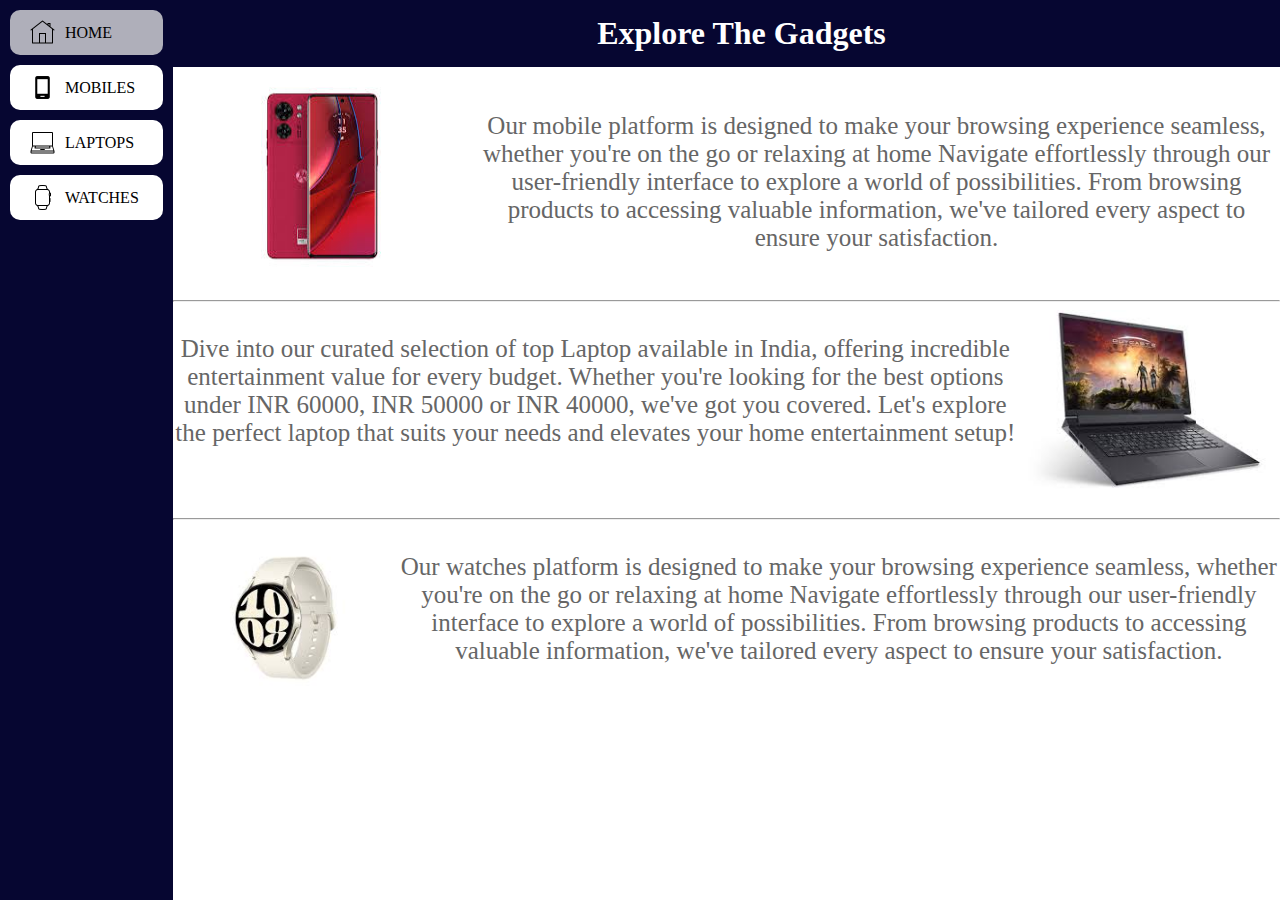
<file: index.html>
<!DOCTYPE html>
<html lang="en">

<head>
    <meta charset="UTF-8">
    <meta name="viewport" content="width=device-width, initial-scale=1.0">
    <title>Home</title>
    <link rel="stylesheet" href="./css/style.css">
</head>

<body>
    <div class="container">
        <div class="sidebar">
            <a class="menu-item active-menu" href="./index.html">
                <img src="./images/home.png" class="menu-icon" />
                <span class="menu-name">HOME</span>
            </a>

            <a class="menu-item" href="./pages/mobile.html">
                <img src="./images/mobile.png" class="menu-icon" />
                <span class="menu-name">MOBILES</span>
            </a>

            <a class="menu-item" href="./pages/laptop.html">
                <img src="./images/laptop.png" class="menu-icon" />
                <span class="menu-name">LAPTOPS</span>
            </a>

            <a class="menu-item" href="./pages/watches.html">
                <img src="./images/watch.png" class="menu-icon" />
                <span class="menu-name">WATCHES</span>
            </a>

        </div>


        <div class="content">

          <div>
              <h1 class="top-heading">Explore The Gadgets</h1>

              <div class="home-content">
              <img src="./images/moto40.jpeg" class="m-img" />
              <p class="intro-disc"> Our mobile platform is designed to
                  make your browsing experience seamless, whether you're on the go or relaxing at home
                  Navigate effortlessly through our user-friendly interface to explore a world of possibilities. From
                  browsing products to accessing valuable information, we've tailored every aspect to ensure your
                  satisfaction.
              </p>
            </div>

            <hr />

            <div class="home-content">
              <p class="intro-disc"> Dive into our curated selection of top Laptop available in India, offering incredible entertainment value for every budget. Whether you're looking for the best options under INR 60000, INR 50000 or INR 40000, we've got you covered. Let's explore the perfect laptop that suits your needs and elevates your home entertainment setup!
              </p>
              <img src="./images/dell.jpg" class="m-img" />
            </div>

            <hr />

            <div class="home-content">
              <img src="./images/samsung.jpg" class="m-img" />
              <p class="intro-disc"> Our watches platform is designed to
                make your browsing experience seamless, whether you're on the go or relaxing at home
                Navigate effortlessly through our user-friendly interface to explore a world of possibilities. From
                browsing products to accessing valuable information, we've tailored every aspect to ensure your
                satisfaction.</p>
            </div>



          </div>

      </div>  
   </div>


    <div class="bottom-navigation-bar">
      <a href="./index.html" class="bottom-navigation-item">
        <img src="./images/home.png" class="bottom-navigation-icon bottom-active-menu" />
      </a>

      <a href="./pages/mobile.html" class="bottom-navigation-item">
        <img src="./images/mobile.png" class="bottom-navigation-icon" />
      </a>

      <a href="./pages/laptop.html" class="bottom-navigation-item">
        <img src="./images/laptop.png" class="bottom-navigation-icon" />
      </a>

      <a href="./pages/watches.html" class="bottom-navigation-item">
        <img src="./images/watch.png" class="bottom-navigation-icon" />
      </a>
    </div>

</body>

</html>
</file>
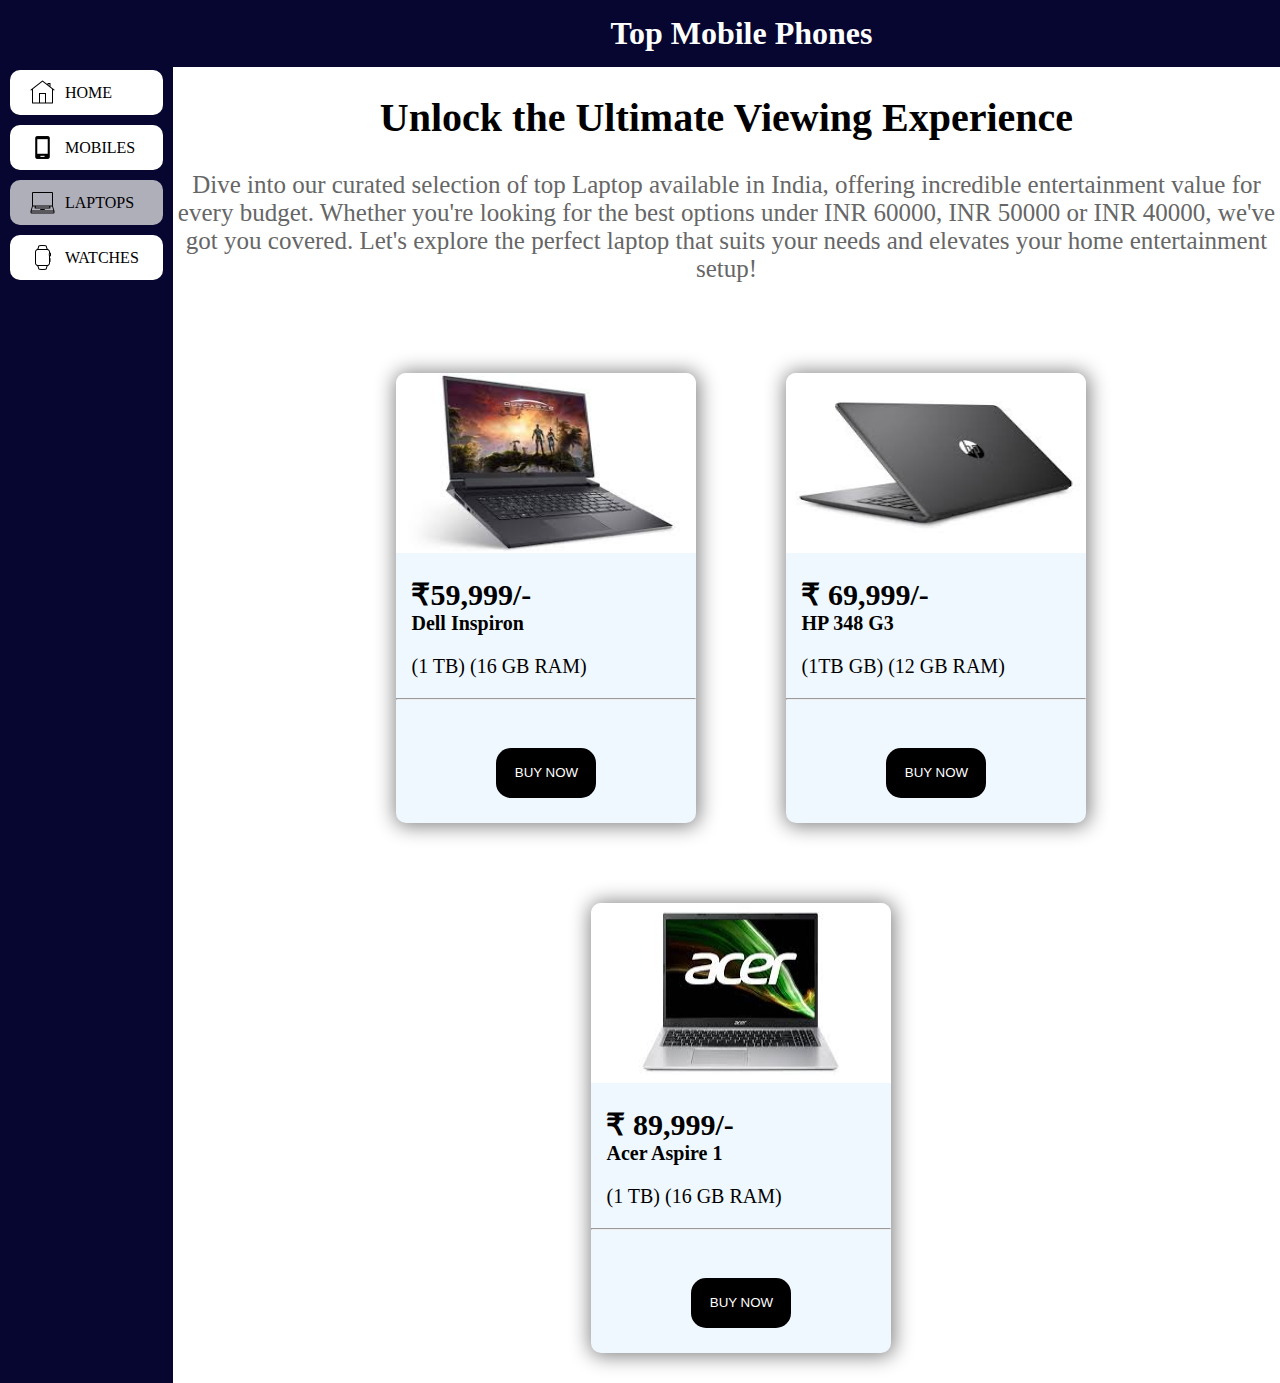
<file: pages/laptop.html>
<!DOCTYPE html>
<html lang="en">

<head>
  <meta charset="UTF-8">
  <meta name="viewport" content="width=device-width, initial-scale=1.0">
  <title>LAPTOP</title>
  <link rel="stylesheet" href="./../css/style.css">
</head>

<body>
  <div class="container">
    <div class="sidebar">
      <a class="menu-item first-item" href="./../index.html">
        <img src="./../images/home.png" class="menu-icon" />
        <span class="menu-name">HOME</span>
      </a>

      <a class="menu-item" href="./../pages/mobile.html">
        <img src="./../images/mobile.png" class="menu-icon" />
        <span class="menu-name">MOBILES</span>
      </a>

      <a class="menu-item active-menu" href="./../pages/laptop.html">
        <img src="./../images/laptop.png" class="menu-icon" />
        <span class="menu-name">LAPTOPS</span>
      </a>

      <a class="menu-item" href="./../pages/watches.html">
        <img src="./../images/watch.png" class="menu-icon" />
        <span class="menu-name">WATCHES</span>
      </a>

    </div>


    <div class="content">

      <div>
        <h1 class="top-heading">Top Mobile Phones</h1>
        <h1 class="intro-heading"> Unlock the Ultimate Viewing Experience </h1>
        <p class="intro-disc">Dive into our curated selection of top Laptop
          available in India, offering incredible entertainment value for every budget. Whether you're looking for the
          best options under INR 60000, INR 50000 or INR 40000, we've got you covered. Let's explore the perfect laptop
          that suits your needs and elevates your home entertainment setup!
        </p>
      </div>

      <div class="card-container">

        <div class="card">
          <img src="./../images/dell.jpg" class="m-img" />
          <b class="price">₹59,999/-</b><br />
          <b class="m-name">Dell Inspiron</b>
          <p class="disc">(1 TB) (16 GB RAM)</p>
          <hr />
          <button class="btn">BUY NOW</button>
        </div>

        <div class="card">
          <img src="./../images/hp.jpg" class="m-img" />
          <b class="price">₹ 69,999/-</b><br />
          <b class="m-name">HP 348 G3</b>
          <p class="disc">(1TB GB) (12 GB RAM)</p>
          <hr />
          <button class="btn">BUY NOW</button>
        </div>

        <div class="card">
          <img src="./../images/acer.jpg" class="m-img" />
          <b class="price">₹ 89,999/-</b><br />
          <b class="m-name">Acer Aspire 1</b>
          <p class="disc">(1 TB) (16 GB RAM)</p>
          <hr />
          <button class="btn">BUY NOW</button>
        </div>
      </div>
    </div>
  </div>


  <div class="bottom-navigation-bar">
    <a href="./../index.html" class="bottom-navigation-item">
      <img src="./../images/home.png" class="bottom-navigation-icon" />
    </a>

    <a href="./mobile.html" class="bottom-navigation-item">
      <img src="./../images/mobile.png" class="bottom-navigation-icon" />
    </a>

    <a href="./laptop.html" class="bottom-navigation-item">
      <img src="./../images/laptop.png" class="bottom-navigation-icon bottom-active-menu" />
    </a>

    <a href="./watches.html" class="bottom-navigation-item">
      <img src="./../images/watch.png" class="bottom-navigation-icon" />
    </a>
  </div>




</body>

</html>
</file>
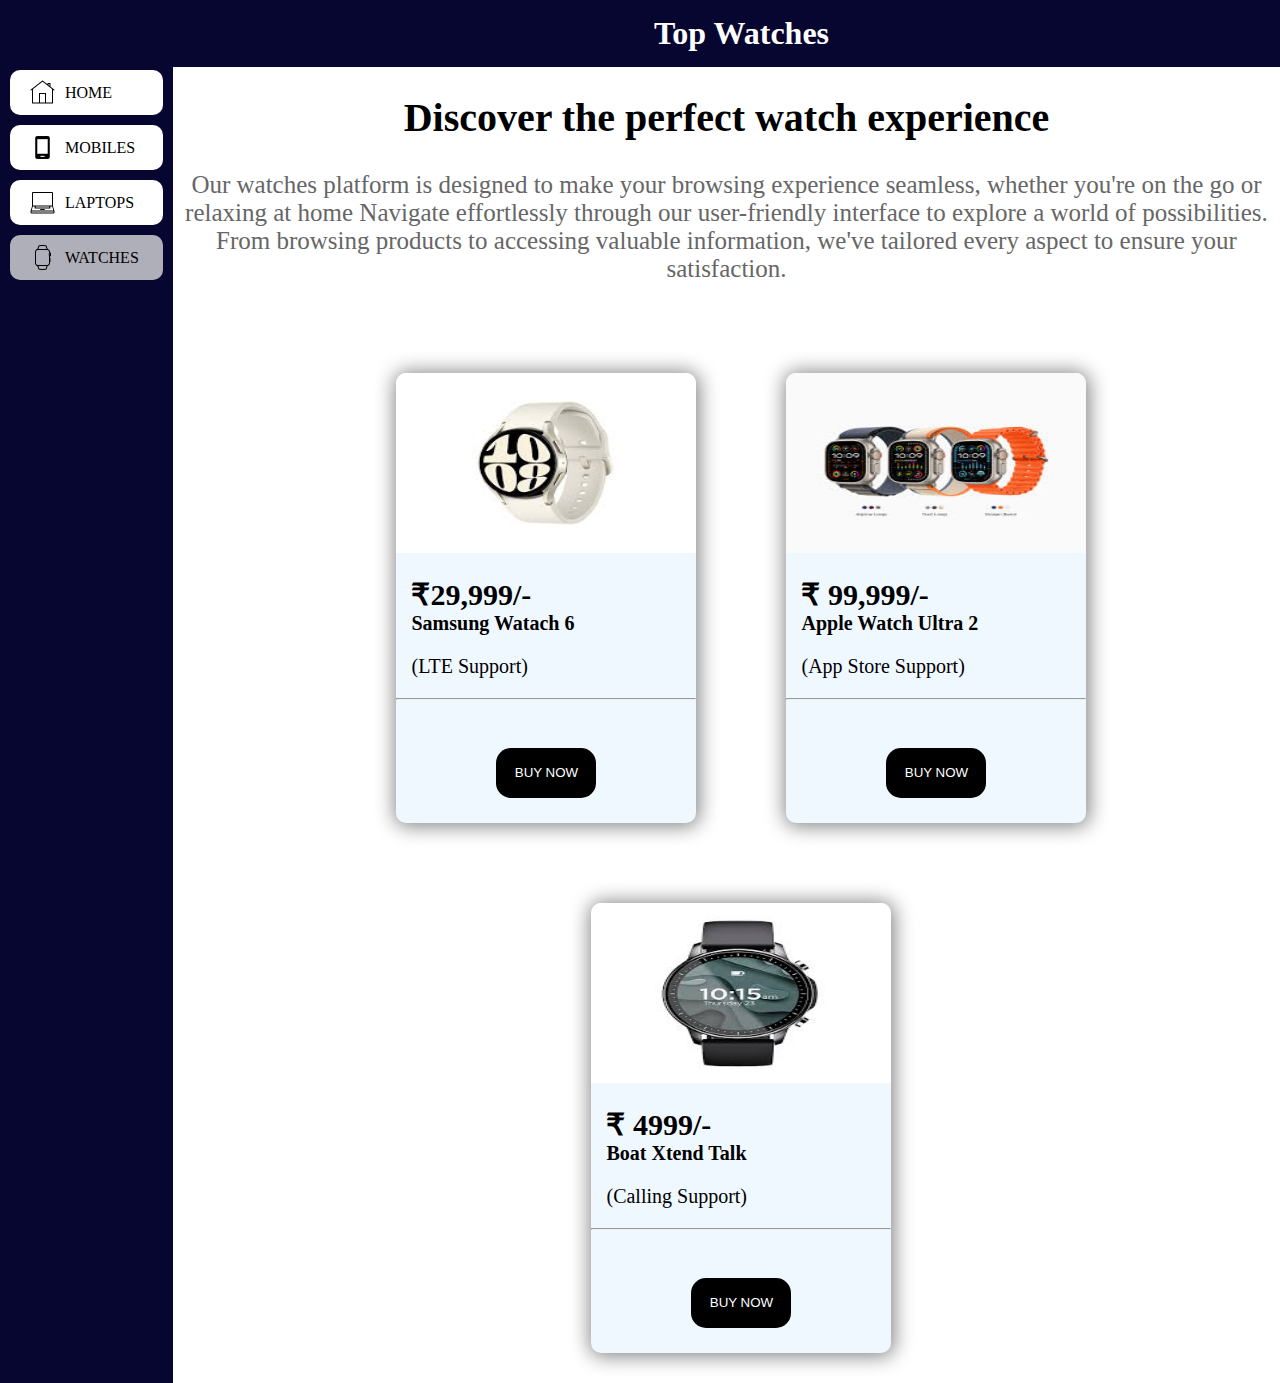
<file: pages/watches.html>
<!DOCTYPE html>
<html lang="en">

<head>
  <meta charset="UTF-8">
  <meta name="viewport" content="width=device-width, initial-scale=1.0">
  <title>WATCHES</title>
  <link rel="stylesheet" href="./../css/style.css">
</head>

<body>
  <div class="container">
    <div class="sidebar">
      <a class="menu-item first-item" href="./../index.html">
        <img src="./../images/home.png" class="menu-icon" />
        <span class="menu-name">HOME</span>
      </a>

      <a class="menu-item" href="./../pages/mobile.html">
        <img src="./../images/mobile.png" class="menu-icon" />
        <span class="menu-name">MOBILES</span>
      </a>

      <a class="menu-item" href="./../pages/laptop.html">
        <img src="./../images/laptop.png" class="menu-icon" />
        <span class="menu-name">LAPTOPS</span>
      </a>

      <a class="menu-item active-menu" href="./../pages/watches.html">
        <img src="./../images/watch.png" class="menu-icon" />
        <span class="menu-name">WATCHES</span>
      </a>

    </div>


    <div class="content">

      <div>
        <h1 class="top-heading">Top Watches</h1>
        <h1 class="intro-heading"> Discover the perfect watch experience</h1>
        <p class="intro-disc">Our watches platform is designed to
          make your browsing experience seamless, whether you're on the go or relaxing at home
          Navigate effortlessly through our user-friendly interface to explore a world of possibilities. From
          browsing products to accessing valuable information, we've tailored every aspect to ensure your
          satisfaction.</p>
      </div>

      <div class="card-container">

        <div class="card">
          <img src="./../images/samsung.jpg" class="m-img" />
          <b class="price">₹29,999/-</b><br />
          <b class="m-name">Samsung Watach 6</b>
          <p class="disc">(LTE Support)</p>
          <hr />
          <button class="btn">BUY NOW</button>
        </div>

        <div class="card">
          <img src="./../images/appe.jpg" class="m-img" />
          <b class="price">₹ 99,999/-</b><br />
          <b class="m-name">Apple Watch Ultra 2</b>
          <p class="disc">(App Store Support)</p>
          <hr />
          <button class="btn">BUY NOW</button>
        </div>

        <div class="card">
          <img src="./../images/boat.jpg" class="m-img" />
          <b class="price">₹ 4999/-</b><br />
          <b class="m-name">Boat Xtend Talk</b>
          <p class="disc">(Calling Support)</p>
          <hr />
          <button class="btn">BUY NOW</button>
        </div>
      </div>
    </div>
  </div>


  <div class="bottom-navigation-bar">
    <a href="./../index.html" class="bottom-navigation-item">
      <img src="./../images/home.png" class="bottom-navigation-icon" />
    </a>

    <a href="./mobile.html" class="bottom-navigation-item">
      <img src="./../images/mobile.png" class="bottom-navigation-icon" />
    </a>

    <a href="./laptop.html" class="bottom-navigation-item">
      <img src="./../images/laptop.png" class="bottom-navigation-icon" />
    </a>

    <a href="./watches.html" class="bottom-navigation-item">
      <img src="./../images/watch.png" class="bottom-navigation-icon bottom-active-menu" />
    </a>
  </div>

</body>

</html>
</file>
<file: css/style.css>
body {
    margin: 0;
    padding: 0;
}

.container {
    display: flex;
    min-height: 100vh;
}

.sidebar {
    background-color: rgb(6, 6, 49);
    width: 200px;
}

.content {
    background-color: white;
    width: 100%;
}

.intro-heading {
    text-align: center;
    margin-bottom: 30px;
}

.intro-disc {
    text-align: center;
    margin-bottom: 40px;
    color: #666;
}

.menu-item {
    background-color: white;
    margin: 10px;
    border-radius: 10px;
    padding: 10px 20px;
    display: flex;
    align-items: center;
    text-decoration: none;
}

.card-container {
    display: flex;
    flex-wrap: wrap;
    justify-content: center;
}

.first-item {
    margin-top: 70px;
}

.menu-item:hover {
    background-color: rgba(235, 235, 235, 0.74);
    ;
}

.menu-icon {
    height: 25px;
}

.menu-name {
    margin-left: 10px;
    color: black;

}

.active-menu {
    background-color: rgba(235, 235, 235, 0.74);
}

.bottom-navigation-bar {
    position: fixed;
    bottom: 0;
    left: 0;
    width: 100%;
    background-color: rgb(6, 6, 49);
    color: white;
    display: flex;
    justify-content: space-around;
}

.bottom-navigation-icon {
    background-color: white;
    margin: 5px;
    padding: 5px;
    height: 30px;
    border-radius: 10px;
}

.bottom-navigation-icon:hover {
    background-color: rgba(235, 235, 235, 0.74);

}

.bottom-active-menu {
    background-color: rgba(235, 235, 235, 0.74);
}


.top-heading {
    color: white;
    text-align: center;
    margin: 0 0 20px 0;
    width: 100%;
    padding: 15px;
    background-color: rgb(6, 6, 49);
}

.home-content {
    display: flex;
}

.card {
    margin: 50px 30px 30px 60px;
    height: 350px;
    width: 300px;
    background-color: aliceblue;
    border-radius: 10px;
    box-shadow: 1px 1px 20px 2px grey;
    display: inline-block;
}

.price {
    margin-left: 15px;
    font-size: 20px;
}

.m-img {
    margin-bottom: 5px;
    height: 180px;
    width: 300px;
    border-radius: 10px 10px 0 0;
}

.m-name {
    margin-left: 15px;
    font-size: 17px;
}

.disc {
    margin-left: 15px;
}

.btn {
    background-color: black;
    color: white;
    border: none;
    border-radius: 15px;
    padding: 8px;
    margin: 20px 110px;

}



@media screen and (max-width: 599px) {
    .sidebar {
        display: none;

    }

    .intro-heading {
        font-size: 25px;
    }

    .intro-disc {
        font-size: 18px;
        text-align: center;
        margin-bottom: 40px;
        color: #666;
    }

}



@media screen and (min-width: 600px) and (max-width: 768px) {
    .sidebar {
        display: none;
    }

    .intro-heading {
        font-size: 30px;
    }

    .intro-disc {
        font-size: 20px;
        text-align: center;
        margin-bottom: 40px;
        color: #666;
    }

}




@media screen and (min-width: 769px) {

    .intro-heading {
        font-size: 40px;
    }

    .intro-disc {
        font-size: 25px;
        text-align: center;
        margin-bottom: 40px;
        color: #666;
    }

    .card {
        margin: 50px 30px 30px 60px;
        height: 450px;
        width: 300px;
        background-color: aliceblue;
        border-radius: 10px;
        box-shadow: 1px 1px 20px 2px grey;
        display: inline-block;
    }

    .m-img {
        margin-bottom: 20px;
        height: 180px;
        width: 300px;
        border-radius: 10px 10px 0 0;
    }

    .price {
        margin-left: 15px;
        font-size: 30px;
    }

    .m-name {
        margin-left: 15px;
        font-size: 20px;
    }

    .disc {
        margin-left: 15px;
        font-size: 20px;
    }

    .btn {
        height: 50px;
        width: 100px;
        background-color: black;
        color: white;
        border: none;
        border-radius: 15px;
        padding: 8px;
        margin: 40px 100px;

    }

    .bottom-navigation-bar {
        display: none;
    }





}
</file>
